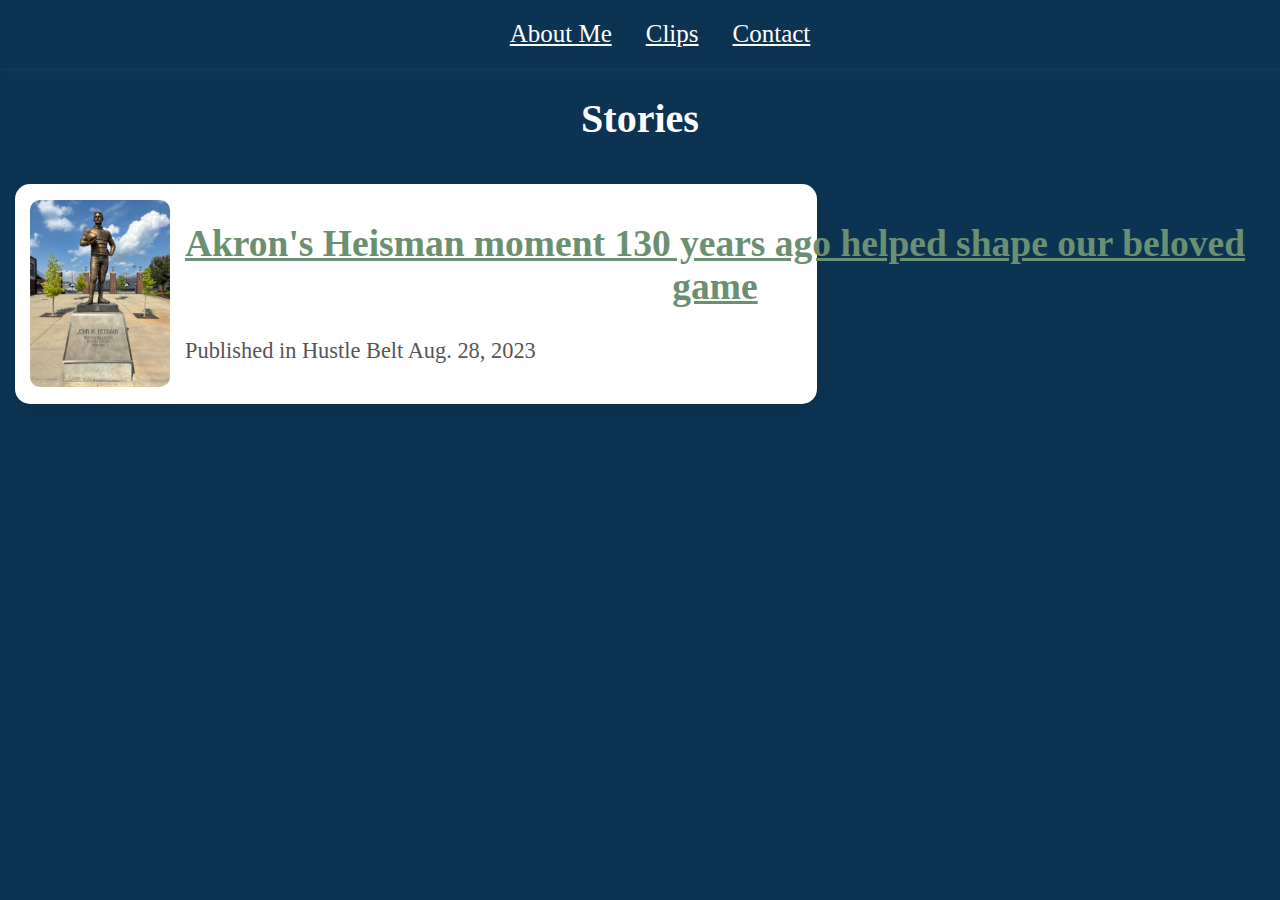
<file: clips.html>
<head>
    <link href="clips.css" type="text/css" rel="stylesheet">
  </head>
  <body>
    <div>
      <a href="#aboutme.html">About Me</a>
      <a href="../John/clips.html">Clips</a>
      <a href="#contact.html">Contact</a>
      </body>
    </div>
    <h1>Stories</h1>
  
    <div class="portfolio-content"></div>
    <div class="clipping">
    <a href="https://www.hustlebelt.com/2023/8/28/23827199/john-h-heisman-butchel-college-retrospective-football-1893-1894-akron-history">Akron's Heisman moment 130 years ago helped shape our beloved game">
    <img src="JohnHeisman.JPG" alt="Clipping 2">
    <h3><u>Akron's Heisman moment 130 years ago helped shape our beloved game</u></h3></a>
    <p>Published in Hustle Belt Aug. 28, 2023</p>
    </div>
  

      
  
    

</body>
</file>
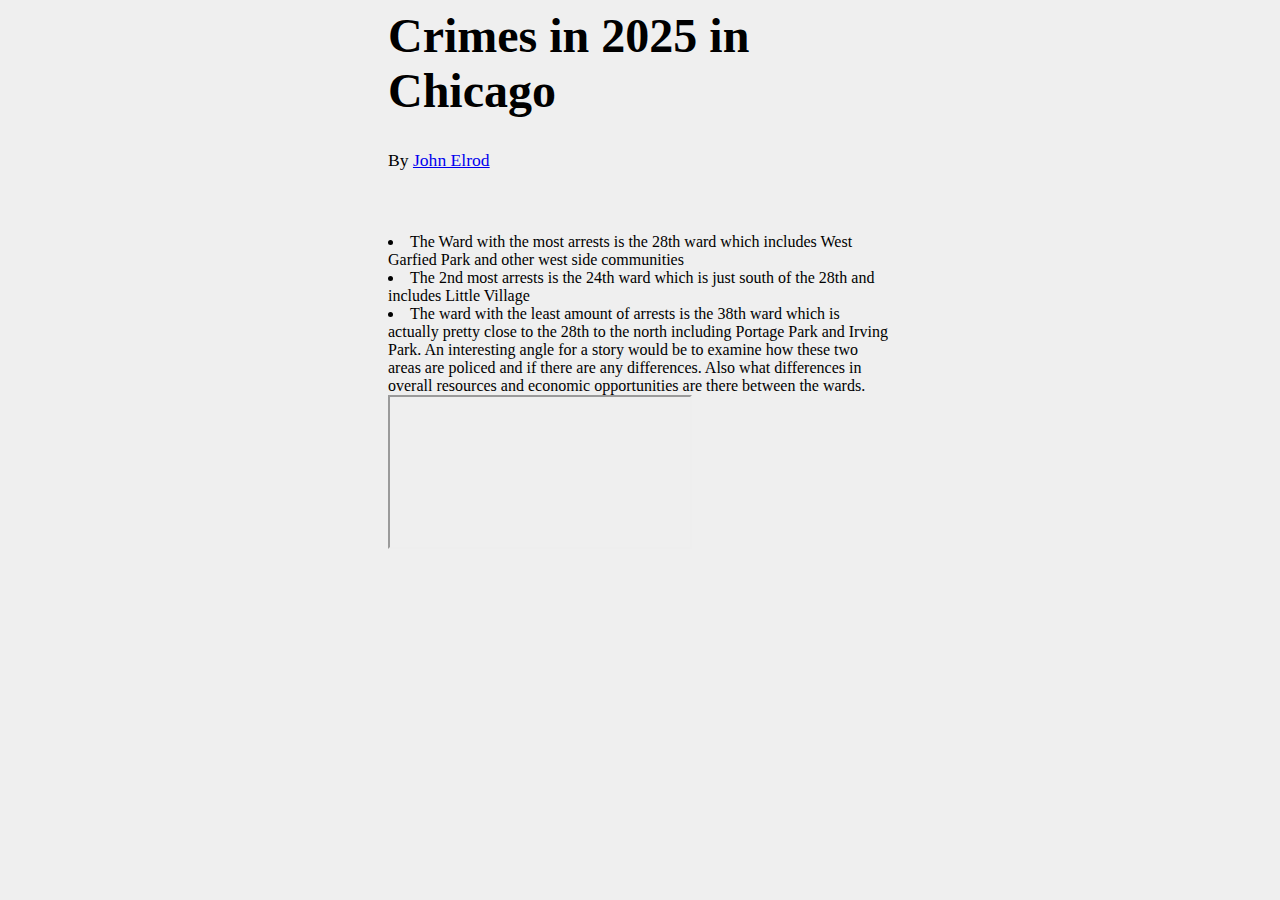
<file: FactCheck.html>
<head>
    <link href="style.css" type="text/css" rel="stylesheet">
  </head>
  
  <body>
    <div id="content">
      <h1> Crimes in 2025 in Chicago</h1>
  
      <div id="byline">By <a href="#contact">John Elrod</a></div>
  
  
    <p>
     <li> The Ward with the most arrests is the 28th ward which includes West Garfied Park and other west side communities </li>
    <li>The 2nd most arrests is the 24th ward which is just south of the 28th and includes Little Village</li>
    <li> The ward with the least amount of arrests is the 38th ward which is actually pretty close to the 28th to the north including Portage Park and Irving Park. An interesting angle for a story would be to examine how these two areas are policed and if there are any differences. Also what differences in overall resources and economic opportunities are there between the wards. </li>
    <iframe src="https://docs.google.com/spreadsheets/d/e/2PACX-1vQdgGUYvOPF532Fn9Z3rCF5xT8KzlHdgqiPyf1QIdwjqKQCY1UPgYH8ekNBtHr9mb8LcJrEi_aXU0Di/pubhtml?gid=445903623&amp;single=true&amp;widget=true&amp;headers=false"></iframe>
</file>
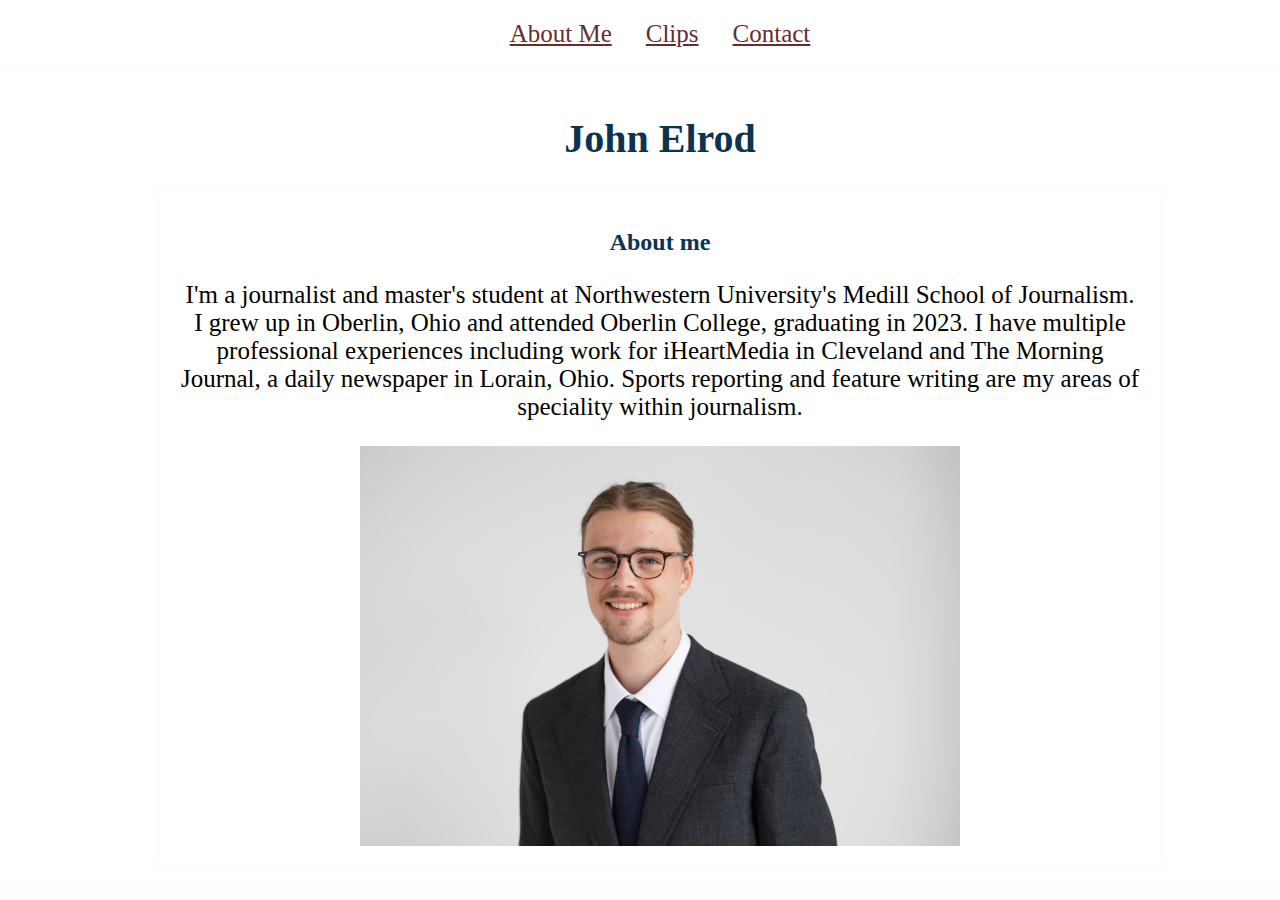
<file: Website.html>
<head>
        <link href="Website.css" type="text/css" rel="stylesheet">
      </head>
<body>
    <div class="navbar">
        <a href="#Website.html">About Me</a>
        <a href="../John/clips.html">Clips</a>
        <a href="#contact.html">Contact</a>
      </div>
    
      <div style="padding:20px">
        <h1>John Elrod</h1>
        <p2></p2>
    <div id="content">
        <h2>About me </h2>
        <p>I'm a journalist and master's student at Northwestern University's Medill School of Journalism. I grew up in Oberlin, Ohio and attended Oberlin College, graduating in 2023. I have multiple professional experiences including work for iHeartMedia in Cleveland and The Morning Journal, a daily newspaper in Lorain, Ohio. Sports reporting and feature writing are my areas of speciality within journalism.</p>
        

</body>
<img src="WebPhoto.JPG"; alt="Image" width="600" height="400";>

</html>
</file>
<file: clips.css>
body {
    font-family: Georgia, 'Times New Roman', Times, serif;
    background-color: #0c3352;
    margin: 0px;
    padding: 0%;
}

div{
    width: 100%;
    margin: auto;
    background-color: #0c3352;
    padding: 20px;
    box-shadow: 0 0 10px rgba(207, 194, 194, 0.1);
}
a {color: #ffffff(97, 14, 14)}
a {font-size: 25;}
a {color: #ffffff;}
b {color: #ffffff;}
div{text-align: center;}
a{padding: 0px 15px;}


h1 { color: #ffffff;}
h1 {font-size: 40;}
h1 {text-align: center;}


h2 {color: #0c3352;};
p {line-height: 1.6; color: #0c3352;}
p {font-size: 25;}
h3 {color: grey};
img{margin-top: 1000;text-align: center;}

img {
  position: absolute;
  top: 200px; /* Adjust from top */
  left: 30px; /* Adjust from left */
}
b{
    position: absolute;
    top: 200px; /* Adjust from top */
    left: 180px; /* Adjust from left */
  }
p2{position: absolute;
  top: 280px; /* Adjust from top */
  left: 180px; /* Adjust from left */
  font-size: 20}

p2{ color:#ffffff;}

/* Portfolio Page */ 
.portfolio-content {
    padding: 0px 20px;
    text-align: center;
}
.clipping {
    display: inline-block;
    background-color: white;
    margin: 15px;
    border-radius: 15px;
    padding: 10px;
    width: auto;
    height: 200;
    box-shadow: 0 4px 10px rgba(0, 0, 0, 0.1);
}

.clipping img {
    width: 140px;
    height: auto;
    border-radius: 10px;
}

.clipping h3 {
    font-size: 1.5em;
    color: #6B8F71;
    position: absolute;
   left: 150px;
    margin-top: 0px;
}

.clipping p {
    color: #555;
    font-size: 1.4em;
    margin-top: 3%;
    position: absolute;
    top: 300px;
    left: 185px
}



/*phone*/
@media (orientation: portrait){
    #content {
        width: 100%;
        line-height: 1.5 em;
        font-size: 1.5 em;
    }}
/*desktop*/
#content {
    width: 75%;
    margin: auto;
    line-height: 1.5 em;
    font-size: 1.5 em;
    font-family: Georgia, 'Times New Roman', Times, serif;
}
</file>
<file: style.css>
body {
    padding-left: 10%;
    padding-right:10%;
    background-color: #efefef;
  }
  
  h1 {
    font-size: 3em;
    color: #000000;
    font-family: Verdana;
  }
  
  
  #byline {
    font-size: 1.1em;
  }
  
  p {
    font-size: 1.3em;
    line-height: 1.3em;
    padding-bottom: 20px;
    font-family: Times New Roman
  }
  
  .img-container {
    width: 80%;
  }
  
  img {
    margin: auto;
    display: block;
    text-align: center
    
  }
  
  .cutline {
    font-size: 15px;
  }
  
  #contact {
    border: 1px solid black;
    padding: 10px;
    margin: 10px;
    font-style: italic;
    text-align: center;
  }
  
  /* responsive design */
  #content {
    width: 50%;
    margin: auto;
  }
  
  @media (orientation: portrait) {
    #content {
      width: 150%;
    }
  }
</file>
<file: Website.css>
body {
    font-family: Georgia, 'Times New Roman', Times, serif;
    background-color: #ffffff;
    margin: 0px;
    padding: 0%;
}

div{
    width: 100%;
    margin: auto;
    background-color: #ffffff;
    padding: 20px;
    box-shadow: 0 0 10px rgba(207, 194, 194, 0.1);
}
a {color: rgb(103, 45, 45)}
a {font-size: 25;}
div{text-align: center;}
a{padding: 0px 15px;}


h1 { color: #0c3352;}
h1 {font-size: 40;}
h1 {text-align: center;}


h2 {color: #0c3352;};
p {line-height: 1.6; color: #0c3352;}
p {font-size: 25;}
h3 {color: grey};
img{margin-top: 400;text-align: center;}



/*phone*/
@media (orientation: portrait){
    #content {
        width: 100%;
        line-height: 1.5 em;
        font-size: 1.5 em;
    }}


/*desktop*/
#content {
    width: 75%;
    margin: auto;
    line-height: 1.5 em;
    font-size: 1.5 em;
    font-family: Georgia, 'Times New Roman', Times, serif;
}
</file>
